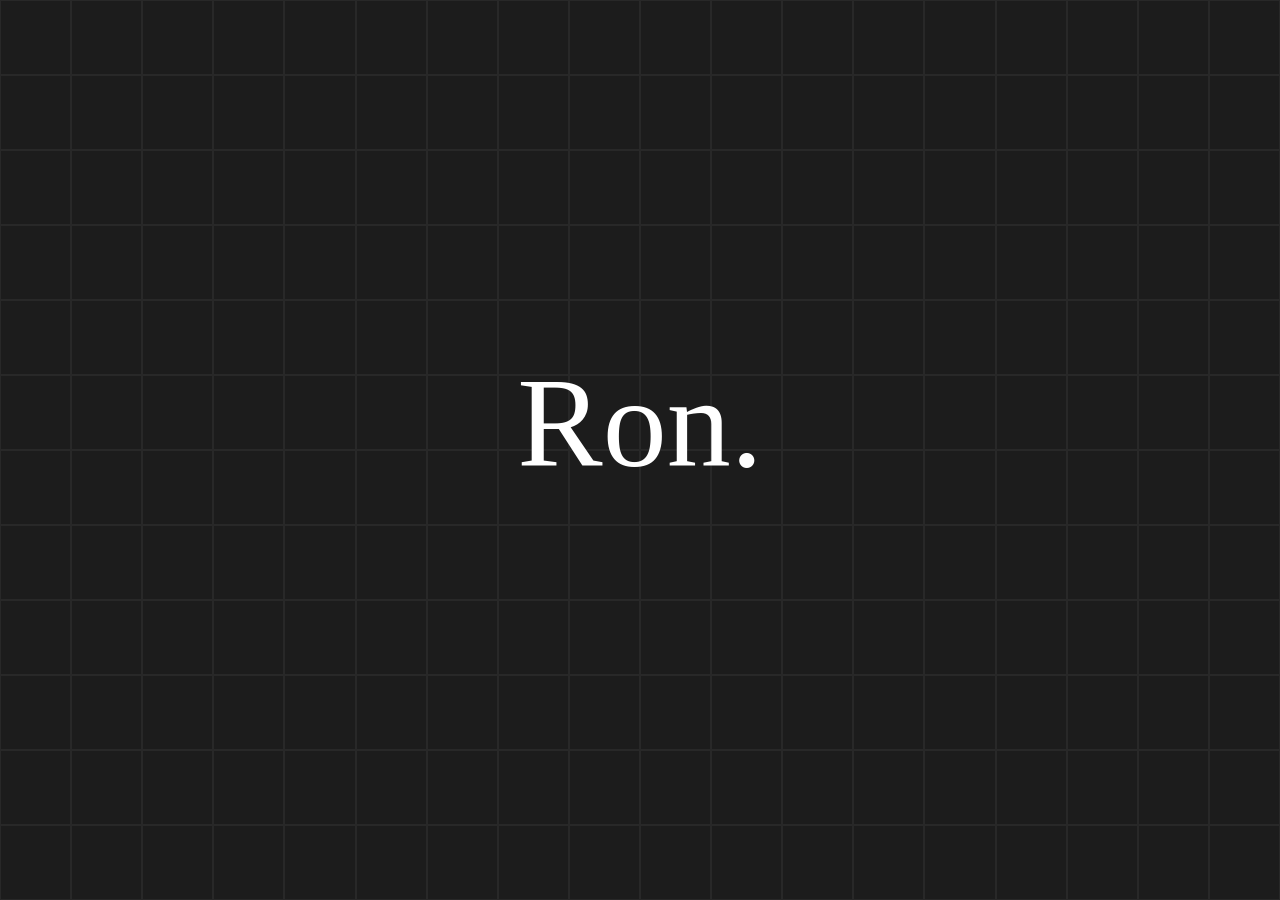
<file: ron_brand_website_0.0/index.html>
<!DOCTYPE html>
<html lang="en">
<head>
  <meta charset="UTF-8" />
  <meta name="viewport" content="width=device-width, initial-scale=1.0" />
  <title>Ron. - Brand Website</title>

  <!-- フォント・CSS読み込み -->
  <link href="https://fonts.googleapis.com/css2?family=Scope+One&family=Cormorant+Garamond&display=swap" rel="stylesheet" />
  <link rel="stylesheet" href="https://cdn.jsdelivr.net/npm/swiper/swiper-bundle.min.css">
  <link rel="stylesheet" href="css/styles.css" />
  <!-- Swiper CSS -->
  <link
  rel="stylesheet"
  href="https://cdn.jsdelivr.net/npm/swiper@10/swiper-bundle.min.css"
/>
</head>
<!-- Swiper JS -->
<script src="https://cdn.jsdelivr.net/npm/swiper@10/swiper-bundle.min.js"></script>

<script>
  const swiper = new Swiper(".swiper-container", {
    loop: true,
    pagination: {
      el: ".swiper-pagination",
      clickable: true,
    },
    navigation: {
      nextEl: ".swiper-button-next",
      prevEl: ".swiper-button-prev",
    },
    spaceBetween: 30,
  });
</script>
<body>
  <!-- Intro Animation -->
  <div class="intro-grid">
    <div class="logo">Ron.</div>
  </div>

  <!-- Main Content -->
  <div class="main-content" style="display: none;">
    <div class="content">
      <header>
        <div class="swiper-container"></div>
        <nav>
          <ul>
            <li><a href="#about">About</a></li>
            <li><a href="products.html">Products</a></li>
            <li><a href="#contact">Contact</a></li>
          </ul>
        </nav>
      </header>

      <section id="about">
        <h2>About</h2>
        <p>Ron. is a brand that pursues refined design and everyday comfort.</p>
      </section>

      <section id="products">
        <h2>Products</h2>
        <div class="swiper-container">
            <div class="swiper-wrapper">
            <div class="swiper-slide"><img src="images/work1-1.jpg" alt="Work 1"></div>
            <div class="swiper-slide"><img src="images/work2-1.jpg" alt="Work 2"></div>
            <div class="swiper-slide"><img src="images/work3-1.jpg" alt="Work 3"></div>
            <div class="swiper-slide"><img src="images/work4-1.jpg" alt="Work 4"></div>
        </div>

            <!-- ナビゲーションボタン -->
            <div class="swiper-button-next"></div>
            <div class="swiper-button-prev"></div>

            <!-- ページネーション（ドット） -->
            <div class="swiper-pagination"></div>
        </div>
      </section>

      <section id="contact">
        <h2>Contact</h2>
        <form id="contact-form">
          <input type="text" name="name" placeholder="Name" required />
          <input type="email" name="email" placeholder="Email" required />
          <textarea name="message" placeholder="Message" required></textarea>
          <button type="submit">SEND</button>
        </form>
      </section>

      <footer>
        <p>&copy; 2025 Ron. All rights reserved.</p>
      </footer>
    </div>
  </div>

  <!-- JS読み込み -->
  <script src="https://cdn.jsdelivr.net/npm/swiper/swiper-bundle.min.js"></script>
  <script src="js/scripts.js"></script>
  <!-- EmailJSのSDKを読み込む -->
<script src="https://cdn.emailjs.com/dist/email.min.js"></script>
<script>
  // 初期化（公開鍵はダッシュボードの "Public Key" を使う）
  (function() {
    emailjs.init("iYdqzbVDg3-MH6Y7u"); // ←ここを差し替え
  })();

  // 送信イベント
  document.getElementById("contact-form").addEventListener("submit", function(event) {
    event.preventDefault();

    emailjs.sendForm("service_wavptq4", "template_ghggrh5", this)
      .then(() => {
        alert("Message sent successfully!");
        this.reset();
      }, (error) => {
        alert("Failed to send: " + JSON.stringify(error));
      });
  });
</script>
</body>
</html>
</file>
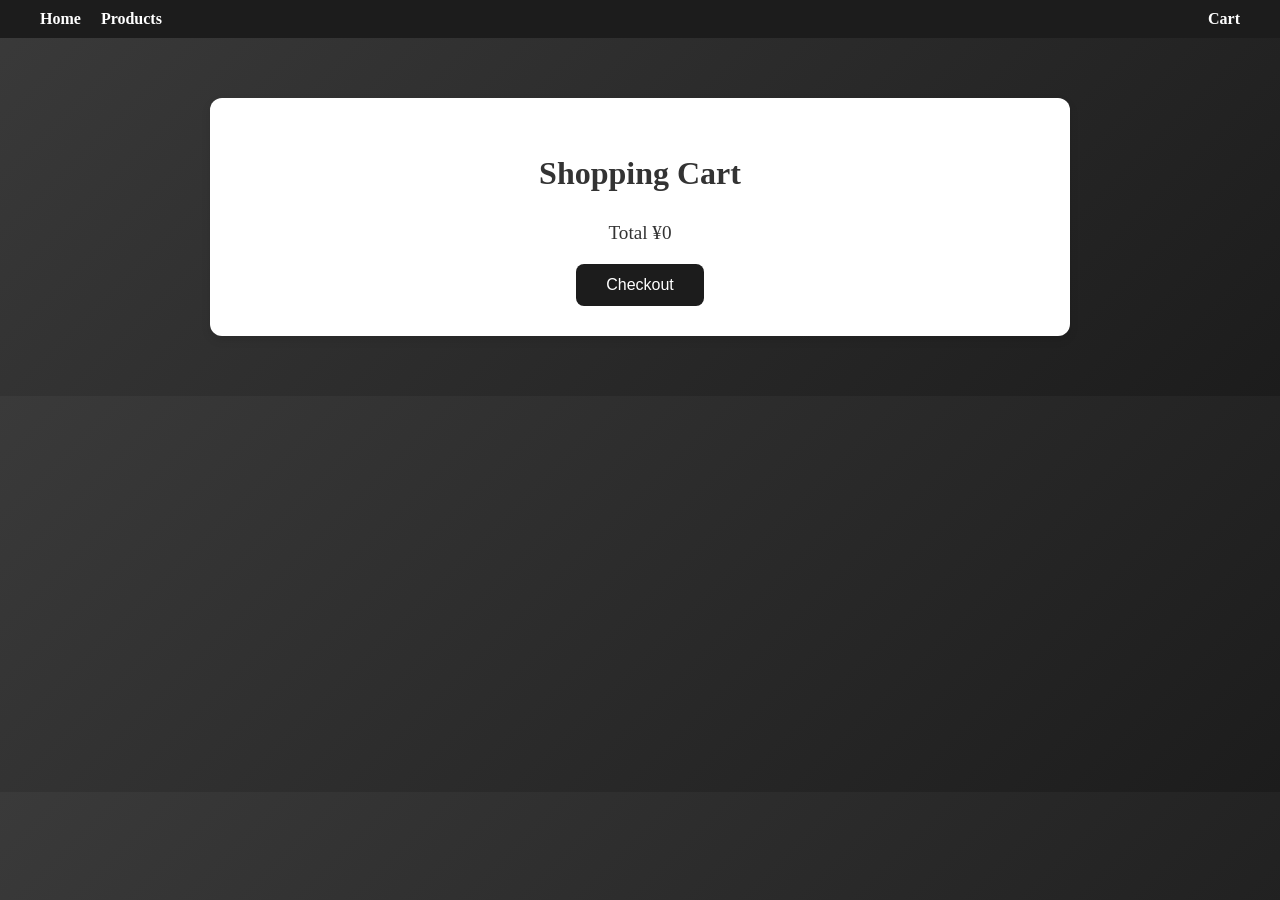
<file: ron_brand_website_0.0/cart.html>
<!DOCTYPE html>
<html lang="en">
<head>
  <meta charset="UTF-8" />
  <meta name="viewport" content="width=device-width, initial-scale=1.0" />
  <title>Cart - Ron.</title>
  <link rel="stylesheet" href="css/cart.css" />
</head>
<body>
  <header>
    <nav class="nav-bar">
      <ul class="nav-left">
        <li><a href="index.html">Home</a></li>
        <li><a href="products.html">Products</a></li>
        
      </ul>
      <ul class="nav-right">
        <li><a href="cart.html">Cart</a></li>
      </ul>
    </nav>
  </header>

  <main>
    <section class="cart-section">
      <h1>Shopping Cart</h1>
      <div id="cart-items" class="cart-items"></div>
      <div class="cart-summary">
        <p id="cart-total">Total: ¥0</p>
        <button id="checkout-button">Checkout</button>
      </div>
    </section>
  </main>

  <script src="js/cart.js"></script>
</body>
</html>
</file>
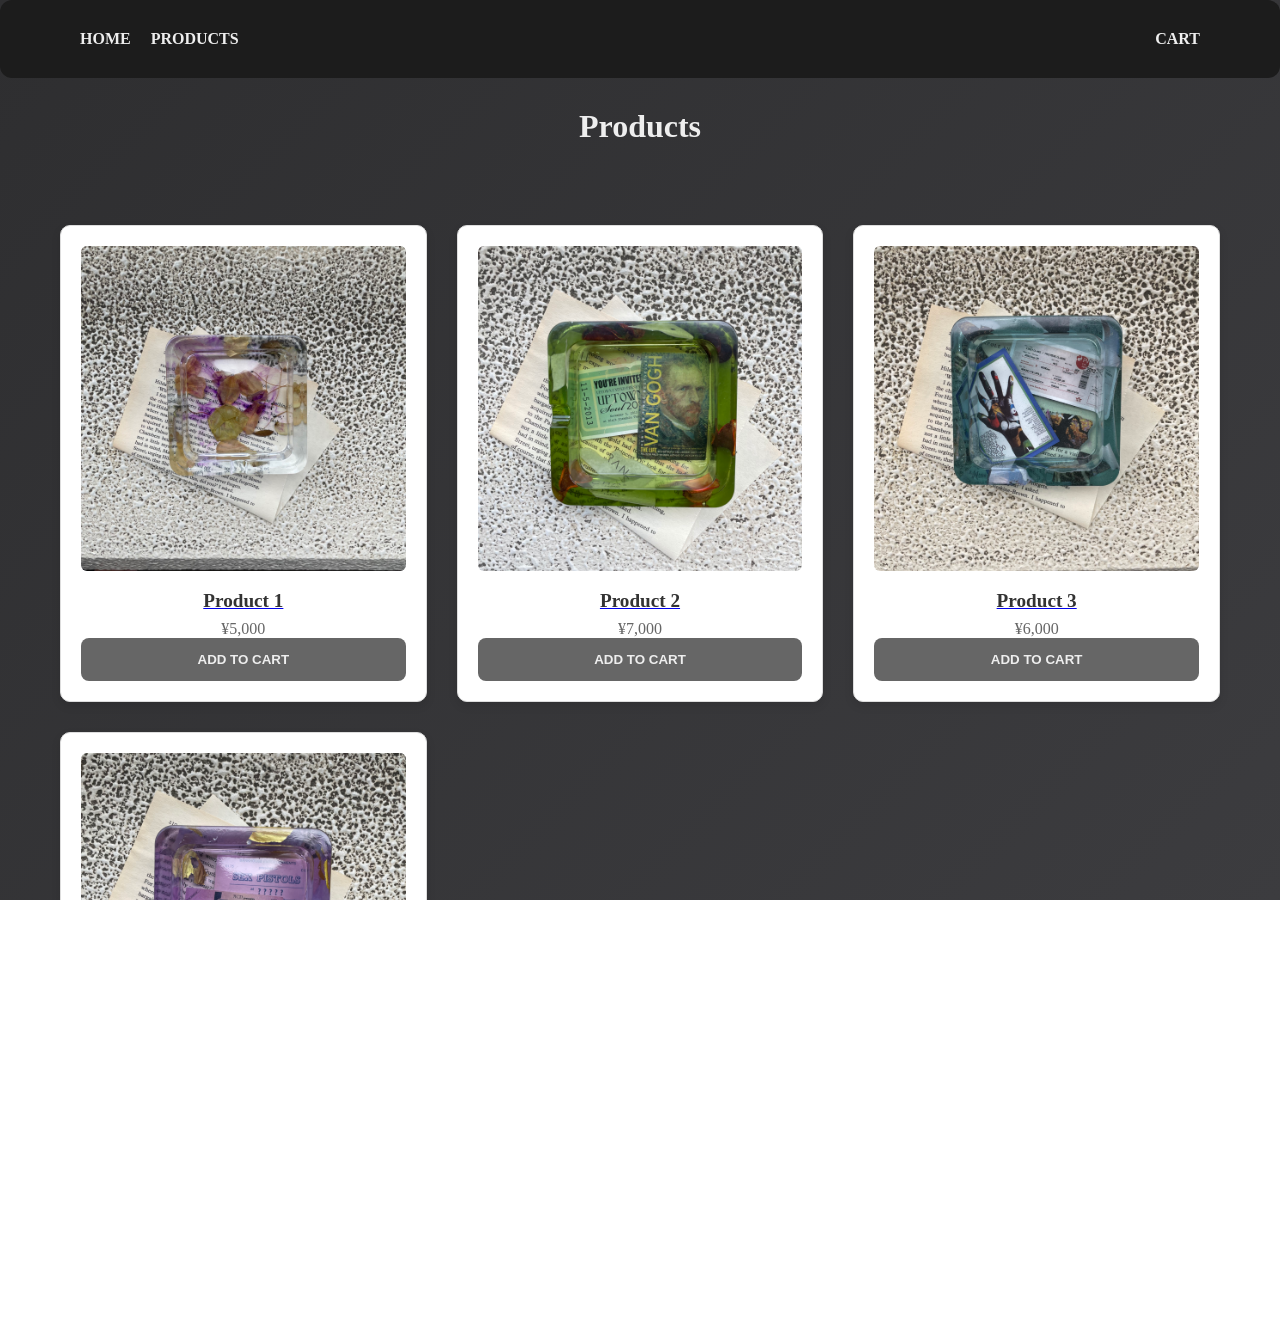
<file: ron_brand_website_0.0/products.html>
<!DOCTYPE html>
<html lang="en">
<head>
  <meta charset="UTF-8">
  <title>Products - Ron.</title>
  <link rel="stylesheet" href="css/styles.css"> <!-- 共通CSS -->
  <link rel="stylesheet" href="css/products.css"> <!-- Products専用CSS -->
</head>

<body>
  <header>
    <nav class="nav-bar">
        <ul class="nav-left">
            <li><a href="index.html">Home</a></li>
            <li><a href="products.html">Products</a></li>

        </ul>
        <ul class="nav-right">
              <li><a href="cart.html">Cart</a></li>
            </ul>
    </nav>
  </header>

  <main>
    <h2 style="text-align: center; margin-bottom: 40px;">Products</h2>
    <div class="product-grid" id="product-grid">
      <!-- ここにJavaScriptで自動で商品が追加されます -->
    </div>
  </main>

  <footer>
    <p>&copy; 2025 Ron. All rights reserved.</p>
  </footer>
  <script src="js/products.js"></script>
</body>
</html>
</file>
<file: ron_brand_website_0.0/css/styles.css>
/* ---------- COLOR PALETTE ---------- */
:root {
  --bg-gradient-dark: #2e2e30;
  --bg-gradient-light: #3c3c3f;
  --section-bg: #8b8c8e;
  --card-bg: #a9aaac;
  --text-light: #eeeeee;
  --accent-gray: #cccccc;
  --button-gray: #666666;
  --button-hover: #999999;
}

/* Reset & Base */
* {
  box-sizing: border-box;
  margin: 0;
  padding: 0;
}

body, html {
  height: 100%;
  font-family: 'Cormorant Garamond', serif;
  background: linear-gradient(135deg, var(--bg-gradient-dark), var(--bg-gradient-light));
  color: var(--text-light);
  overflow-x: hidden;
}

/* ---------- INTRO GRID ---------- */
.intro-grid {
  display: grid;
  grid-template-columns: repeat(18, 1fr);
  grid-template-rows: repeat(12, 1fr);
  height: 100vh;
  width: 100vw;
  position: fixed;
  top: 0;
  left: 0;
  z-index: 1000;
  background: black;
}

.grid-cell {
  background-color: #1C1C1C;
  border: 1px solid rgba(255, 255, 255, 0.05);
  opacity: 0;
  animation: fadeIn 0.5s forwards;
}

@keyframes fadeIn {
  to {
    opacity: 1;
  }
}

.black-out {
  animation: blackOut 0.3s forwards;
}

@keyframes blackOut {
  to {
    background-color: black;
  }
}

.logo {
  position: absolute;
  top: 47%;
  left: 50%;
  transform: translate(-50%, -50%);
  font-size: 8rem;
  color: white;
  font-family: 'Playfair Display', serif;
  opacity: 0;
  animation: showLogo 1s ease 2.2s forwards;
  z-index: 2;
  transition: transform 0.3s ease;
}

.logo:hover {
  transform: translate(-50%, -50%) scale(1.05);
}

@keyframes showLogo {
  to {
    opacity: 1;
  }
}

.fade-in {
  opacity: 0;
  animation: fadeInMain 1s forwards;
}

@keyframes fadeInMain {
  to {
    opacity: 1;
  }
}

/* Content wrapper */
.content {
  max-width: 1200px;
  margin: 40px auto;
  padding: 30px;
  background-color: rgba(46, 46, 48, 0.85);
  border-radius: 15px;
  box-shadow: 0 10px 30px rgba(0, 0, 0, 0.2);
}

/* Header */
header {
  display: flex;
  justify-content: space-between;
  align-items: center;
  background-color: #1C1C1C;
  padding: 20px 40px;
  border-radius: 12px;
  margin-bottom: 30px;
}

header .logo {
  font-size: 2rem;
  font-weight: bold;
  letter-spacing: 2px;
  font-family: 'Scope One', serif;
}

nav ul {
  display: flex;
  gap: 20px;
  list-style: none;
}

nav a {
  color: var(--text-light);
  text-decoration: none;
  text-transform: uppercase;
  font-weight: 600;
  transition: color 0.3s ease;
  font-family: 'Scope One', serif;
}

nav a:hover {
  color: var(--accent-gray);
}

/* Sections */
section {
  background-color: var(--section-bg);
  padding: 40px;
  margin: 40px auto;
  border-radius: 12px;
  box-shadow: 0 6px 18px rgba(0, 0, 0, 0.15);
}

h2 {
  font-size: 2rem;
  margin-bottom: 20px;
  font-family: 'Cormorant Garamond', serif;
  color: var(--text-light);
}

/* Swiper カルーセル */
.swiper-container {
  width: 60%;
  max-width: 900px;
  margin: 30px auto;
  overflow: hidden;
  border-radius: 12px;
  box-shadow: 0 6px 12px rgba(0, 0, 0, 0.2);
}

.swiper-slide img {
  width: 100%;
  height: auto;
  border-radius: 12px;
}

/* ナビゲーションボタン */
.swiper-button-next,
.swiper-button-prev {
  color: var(--white); /* 矢印の色 */
}

/* ページネーション（ドット） */
.swiper-pagination {
  position: relative;
  margin-top: 10px;
}
/* Form */
input,
textarea {
  background-color: #f1f1f1;
  color: #1c1c1c;
  border: 1px solid var(--accent-gray);
  padding: 12px;
  border-radius: 6px;
  width: 100%;
  margin-bottom: 15px;
  font-size: 1rem;
}

button {
  background-color: var(--button-gray);
  color: var(--text-light);
  padding: 14px;
  border-radius: 8px;
  font-weight: bold;
  text-transform: uppercase;
  cursor: pointer;
  border: none;
  transition: background-color 0.3s ease;
  width: 100%;
}

button:hover {
  background-color: var(--button-hover);
}

/* Footer */
footer {
  background-color: #1c1c1c;
  color: var(--text-light);
  text-align: center;
  padding: 15px;
  border-radius: 0 0 12px 12px;
  margin-top: 30px;
}

/* Optional fade-in */
.fade-in {
  opacity: 0;
  animation: fadeInMain 1s forwards;
}

@keyframes fadeInMain {
  to {
    opacity: 1;
  }
}
</file>
<file: ron_brand_website_0.0/css/cart.css>
/* cart.css */
/* カートページ専用スタイル */

body {
    background: linear-gradient(135deg, #3a3a3a, #1c1c1c);
    color: #333;
    font-family: 'Playfair Display', serif;
    margin: 0;
    padding: 0;
  }
  
  .nav-bar {
    display: flex;
    justify-content: space-between;
    align-items: center;
    background-color: #1C1C1C;
    padding: 10px 40px;
  }
  
  .nav-bar a {
    color: white;
    text-decoration: none;
    font-weight: bold;
  }
  
  .nav-bar a:hover {
    color: #cccccc;
  }

  .nav-left, .nav-right {
    display: flex;
    gap: 20px;
    list-style: none;
    margin: 0;
    padding: 0;
    align-items: center;
  }
  
  .nav-left {
    flex: 1;
  }
  
  .nav-right {
    flex: 1;
    justify-content: flex-end;
  }
  
  .cart-section {
    max-width: 800px;
    margin: 60px auto;
    padding: 30px;
    background: #ffffff;
    border-radius: 12px;
    box-shadow: 0 4px 10px rgba(0,0,0,0.1);
    text-align: center;
  }
  
  .cart-section h1 {
    margin-bottom: 30px;
    font-size: 2rem;
  }
  
  .cart-item {
    padding: 15px;
    border-bottom: 1px solid #dddddd;
    text-align: left;
  }
  
  .cart-summary {
    margin-top: 30px;
  }
  
  #cart-total {
    font-size: 1.2rem;
    margin-bottom: 20px;
  }
  
  #checkout-button {
    background-color: #1C1C1C;
    color: #ffffff;
    padding: 12px 30px;
    border: none;
    border-radius: 8px;
    font-size: 1rem;
    cursor: pointer;
    transition: background-color 0.3s ease;
  }
  
  #checkout-button:hover {
    background-color: #333333;
  }
  .cart-item {
    display: flex;
    align-items: center;
    margin-bottom: 20px;
    border-bottom: 1px solid #eee;
    padding-bottom: 15px;
  }
  
  .cart-item-image {
    width: 80px;
    height: 80px;
    object-fit: cover;
    margin-right: 20px;
    border-radius: 8px;
  }
  
  .cart-item-details h3 {
    margin: 0 0 5px 0;
    font-size: 1.1rem;
    color: #333;
  }
  
  .cart-item-details p {
    margin: 0;
    color: #666;
  }
</file>
<file: ron_brand_website_0.0/css/products.css>
/* products.css */
/* 商品一覧ページ（products.html）専用スタイル */
.nav-bar {
    display: flex;
    justify-content: space-between;
    align-items: center;
    background-color: #1C1C1C;
    padding: 10px 40px;
    width: 100%; /* ここが追加！幅をしっかり指定 */
}

.nav-left, .nav-right {
    display: flex;
    align-items: center; /* 左右どちらも縦中央揃え */
    list-style: none;
    margin: 0;
    padding: 0;
}

.nav-left {
    gap: 20px;
    flex: 1; /* 左メニューが広がる */
}

.nav-right {
    gap: 20px;
    justify-content: flex-end; /* 右端に寄せる */
}
  @media (max-width: 768px) {
    .nav-bar {
      flex-direction: row; /* ←スマホでも左右並びキープ */
    }
  }
  
/* 商品一覧グリッド */
.product-grid {
    display: grid;
    grid-template-columns: repeat(3, 1fr); /* 1行に3商品 */
    gap: 30px;
    max-width: 1200px;
    margin: 0 auto;
    padding: 40px 20px;
  }
  
  /* 商品カード */
  .product-item {
    background: #ffffff;
    border: 1px solid #dddddd;
    border-radius: 10px;
    padding: 20px;
    text-align: center;
    box-shadow: 0 4px 10px rgba(0,0,0,0.1);
    transition: transform 0.3s ease;
  }
  
  .product-item:hover {
    transform: translateY(-5px);
  }
  
  /* 商品画像 */
  .product-item img {
    width: 100%;
    height: auto;
    border-radius: 6px;
    margin-bottom: 15px;
  }
  
  /* 商品名 */
  .product-item h3 {
    font-size: 1.2rem;
    color: #333333;
    margin-bottom: 8px;
  }
  
  /* 商品価格 */
  .product-item p {
    font-size: 1rem;
    color: #666666;
  }

  
  
  /* レスポンシブ対応 */
  @media (max-width: 768px) {
    .product-grid {
      grid-template-columns: repeat(2, 1fr);
    }
  }
  
  @media (max-width: 480px) {
    .product-grid {
      grid-template-columns: 1fr;
    }
  }
</file>
